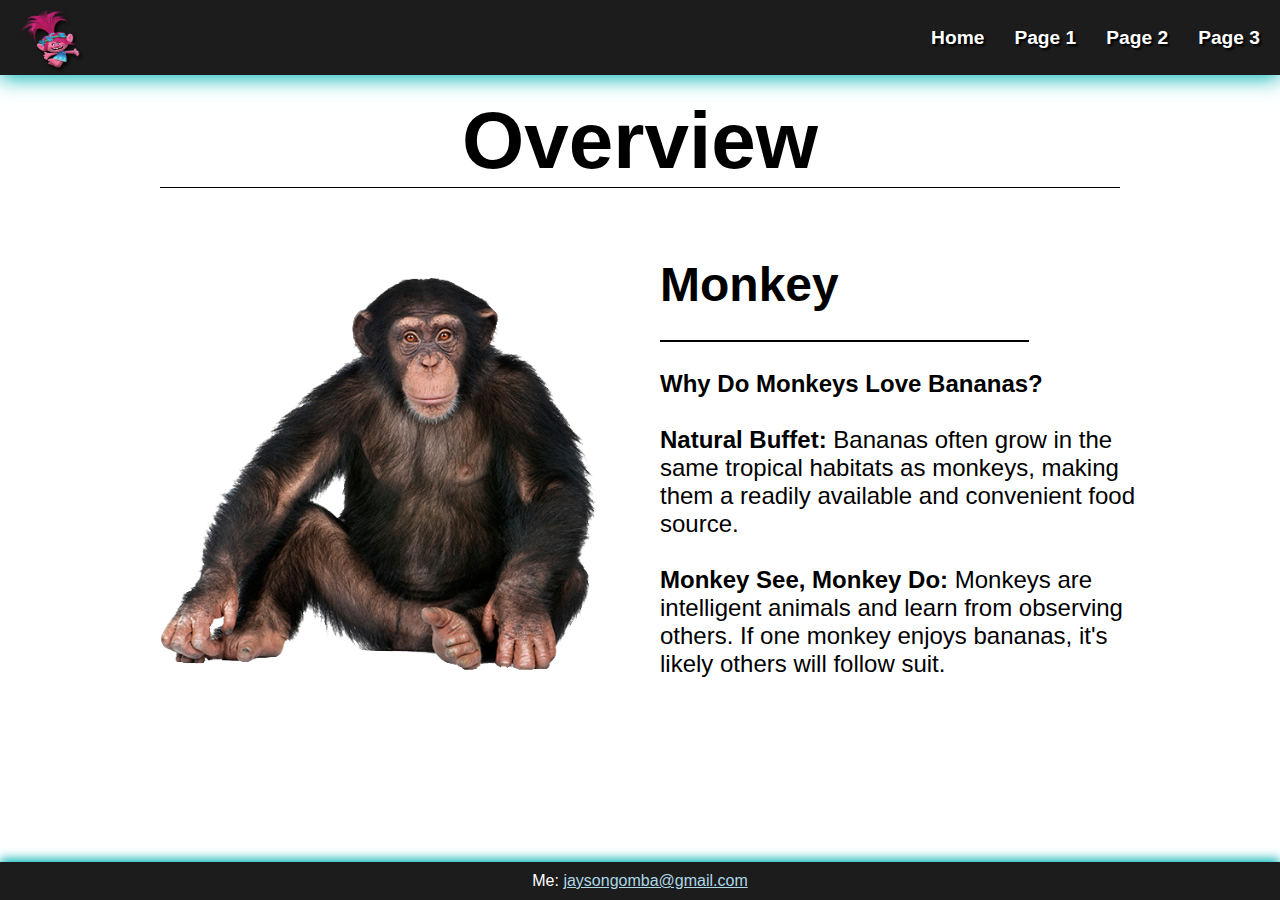
<file: index.html>
<!DOCTYPE html>
<html lang="en">
  <head>
    <meta charset="UTF-8" />
    <meta name="viewport" content="width=device-width, initial-scale=1.0" />
    <link rel="stylesheet" type="text/css" href="style.css" />
    <title>Portfolio</title>
  </head>
  <body>
    <div id="homeheader">
      <div id="logo"><img src="logo.png" width="60px" height="60px" /></div>
      <div id="content">
        <span id="page1" onclick="goTo('index.html')">Home</span>
        <span id="page2" onclick="goTo('page2.html')">Page 1</span>
        <span id="page3" onclick="goTo('page3.html')">Page 2</span>
        <span id="page4" onclick="goTo('page4.html')">Page 3</span>
      </div>
    </div>

    <div id="title">
      <h1>Overview</h1>
    </div>
    <div class="line1"></div>

    <div class="container">
      <span><img src="monkey.png" id="overviewpicture" /></span>
      <span
        ><h1>Monkey</h1>
        <br />
        <div class="line2"></div>
        <br />
        <h4>Why Do Monkeys Love Bananas?</h4>
        <br /><strong>Natural Buffet: </strong>Bananas often grow in the same
        tropical habitats as monkeys, making them a readily available and
        convenient food source. <br />
        <br /><strong>Monkey See, Monkey Do:</strong>
        Monkeys are intelligent animals and learn from observing others. If one
        monkey enjoys bananas, it's likely others will follow suit.
      </span>
    </div>

    <footer>
      <p>
        Me:
        <a href="mailto:jaysongomba@gmail.com">jaysongomba@gmail.com</a>
      </p>
    </footer>
    <script src="script.js"></script>
  </body>
</html>
</file>
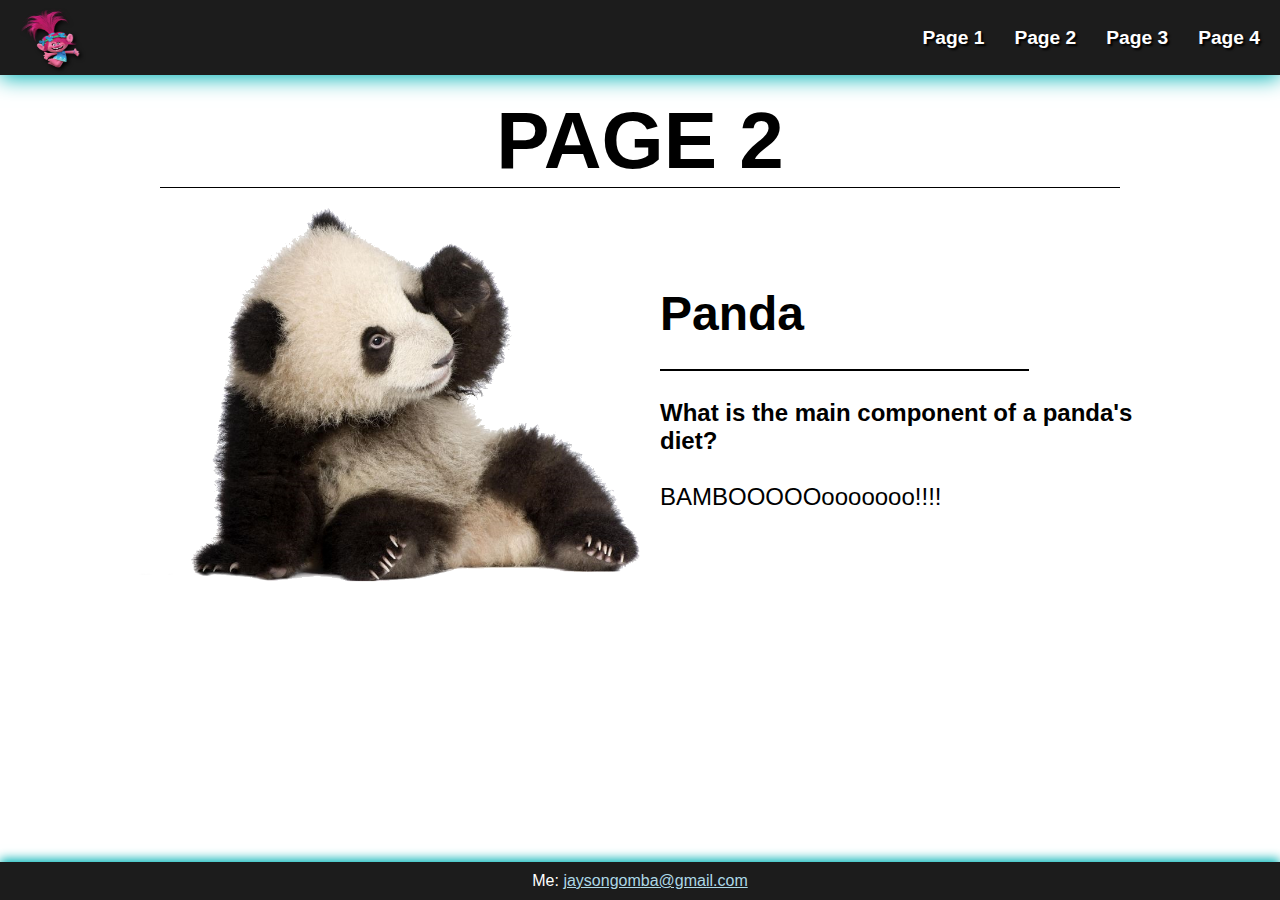
<file: page2.html>
<!DOCTYPE html>
<html>
  <head>
    <meta charset="utf-8" />
    <meta name="viewport" content="width=device-width" />
    <title>Portfolio</title>
    <link href="style.css" rel="stylesheet" type="text/css" />
  </head>

  <body>
    <div id="homeheader">
      <div id="logo"><img src="logo.png" width="60px" height="60px" /></div>
      <div id="content">
        <span id="page1" onclick="goTo('index.html')">Page 1</span>
        <span id="page2" onclick="goTo('page2.html')">Page 2</span>
        <span id="page3" onclick="goTo('page3.html')">Page 3</span>
        <span id="page4" onclick="goTo('page4.html')">Page 4</span>
      </div>
    </div>
    <div id="title">
      <h1>PAGE 2</h1>
    </div>
    <div class="line1"></div>
    <div class="container">
      <span><img src="panda.png" id="overviewpicture" /></span>
      <span
        ><h1>Panda</h1>
        <br />
        <div class="line2"></div>
        <br />
        <h4>What is the main component of a panda's diet?</h4>
        <br />
        BAMBOOOOOooooooo!!!!</span
      >
    </div>
    <footer>
      <p>
        Me:
        <a href="mailto:jaysongomba@gmail.com">jaysongomba@gmail.com</a>
      </p>
    </footer>
    <script src="script.js"></script>
  </body>
</html>
</file>
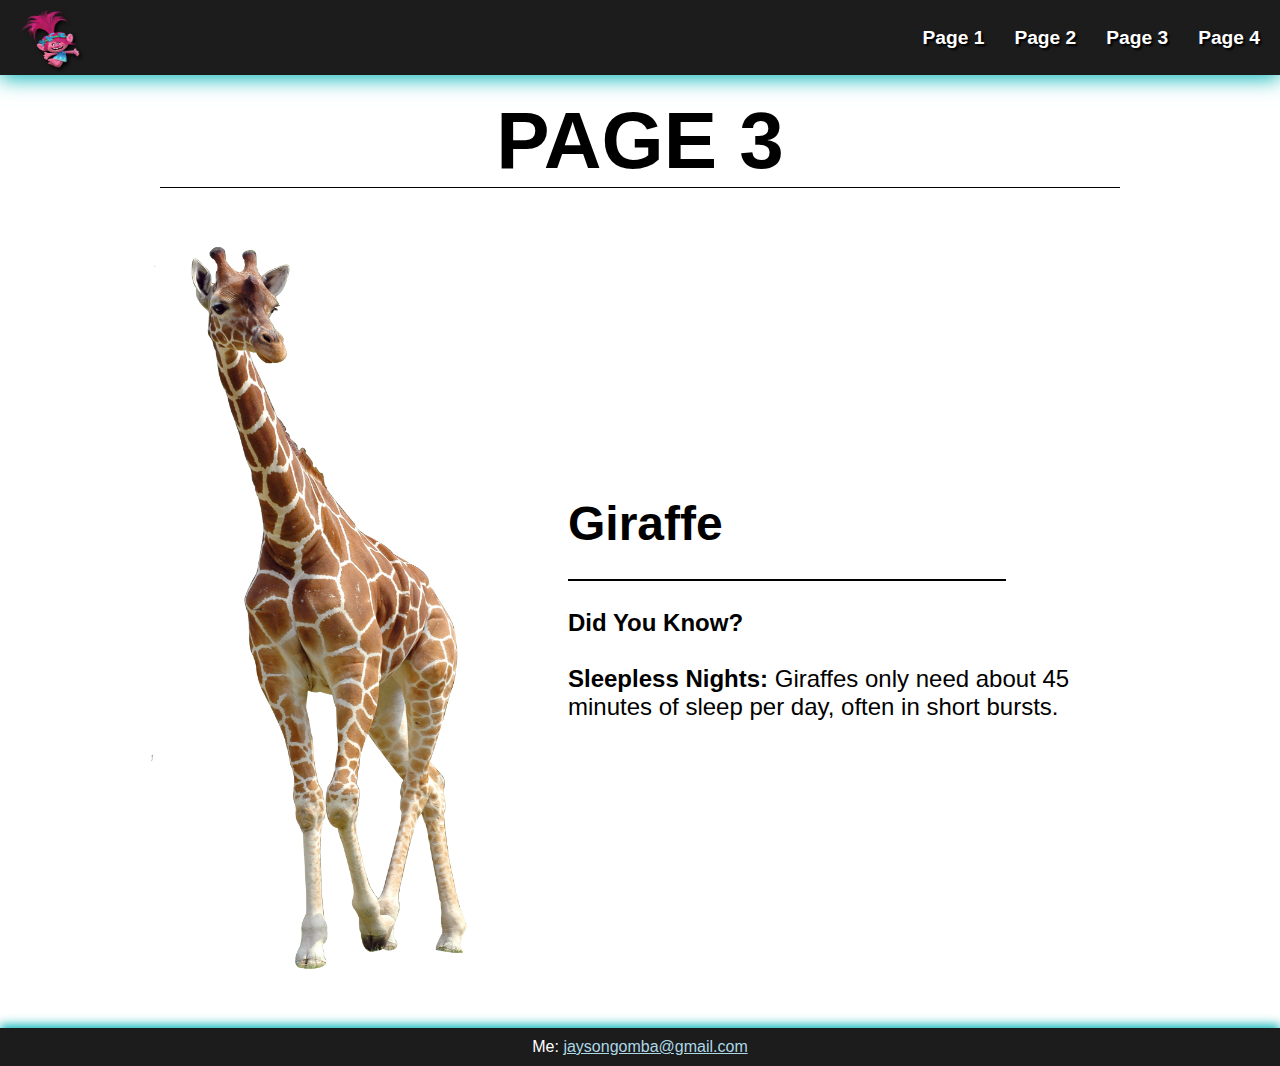
<file: page3.html>
<!DOCTYPE html>
<html>
  <head>
    <meta charset="utf-8" />
    <meta name="viewport" content="width=device-width" />
    <title>Portfolio</title>
    <link href="style.css" rel="stylesheet" type="text/css" />
  </head>

  <body>
    <div id="homeheader">
      <div id="logo"><img src="logo.png" width="60px" height="60px" /></div>
      <div id="content">
        <span id="page1" onclick="goTo('index.html')">Page 1</span>
        <span id="page2" onclick="goTo('page2.html')">Page 2</span>
        <span id="page3" onclick="goTo('page3.html')">Page 3</span>
        <span id="page4" onclick="goTo('page4.html')">Page 4</span>
      </div>
    </div>
    <div id="title">
      <h1>PAGE 3</h1>
    </div>
    <div class="line1"></div>
    <div class="container">
      <span
        ><img src="giraffe.png" width="420px" height="800px" id="content"
      /></span>
      <span
        ><h1>Giraffe</h1>
        <br />
        <div class="line2"></div>
        <br />
        <h4>Did You Know?</h4>
        <br />
        <strong>Sleepless Nights:</strong> Giraffes only need about 45 minutes
        of sleep per day, often in short bursts.
      </span>
    </div>
    <footer>
      <p>
        Me:
        <a href="mailto:jaysongomba@gmail.com">jaysongomba@gmail.com</a>
      </p>
    </footer>
    <script src="script.js"></script>
  </body>
</html>
</file>
<file: style.css>
* {
  margin: 0%;
  padding: 0%;
  font-family: "Segoe UI", Tahoma, Geneva, Verdana, sans-serif;
  box-sizing: border-box;
}

html {
  height: 100%;
  width: 100%;
}

html,
body {
  display: flex;
  flex: 1;
  flex-direction: column;
}

body {
  opacity: 0;
  transition-duration: 0.5s;
}

#homeheader {
  display: flex;
  background-color: #1c1c1c;
  justify-content: space-between;
  align-items: center;
  width: 100%;
  height: 75px;
  padding: 10px;
  box-shadow: 0px 3px 20px rgb(0, 178, 181);
  text-shadow: 0px 0px 1px rgba(0, 0, 0, 0.488);
}

footer {
  padding: 10px;
  margin-top: auto;
  background-color: #1c1c1c;
  color: white;
  text-align: center;
  box-shadow: 0px -3px 10px rgb(0, 178, 181);
}

footer a {
  color: lightblue;
}

.container {
  display: flex;
  justify-content: center;
  align-items: center;
  gap: 20px;
  margin: 0 auto;
  margin-top: 20px;
  margin-bottom: 20px;
  width: 80%;
  height: auto;
  text-wrap: wrap;
}

.container span {
  font-size: 1.5rem;
}

#overviewpicture {
  width: 40vw;
  height: auto;
}

.line1 {
  width: 75%;
  height: 1px;
  background-color: black;
  margin: 0 auto;
}
.line2 {
  width: 75%;
  height: 2px;
  background-color: black;
}
#title {
  width: 100%;
  justify-content: center;
  display: flex;
  align-items: center;
  text-align: center;
  margin-top: 20px;
  font-size: 2.5rem;
  font-weight: bold;
}

#logo {
  filter: drop-shadow(2px 2px 2px black);
  display: flex;
  padding: 10px;
}

#content {
  display: flex;
  align-items: center;
  gap: 30px;
  padding: 10px;
}

#content span {
  color: white;
  text-shadow: 2px 2px 2px black;
  font-weight: bold;
  font-size: 1.2rem;
  transition-duration: 0.3s;
}

#content span:hover {
  transform: translateY(-2px);
  text-decoration: underline lightgreen;
}
</file>
